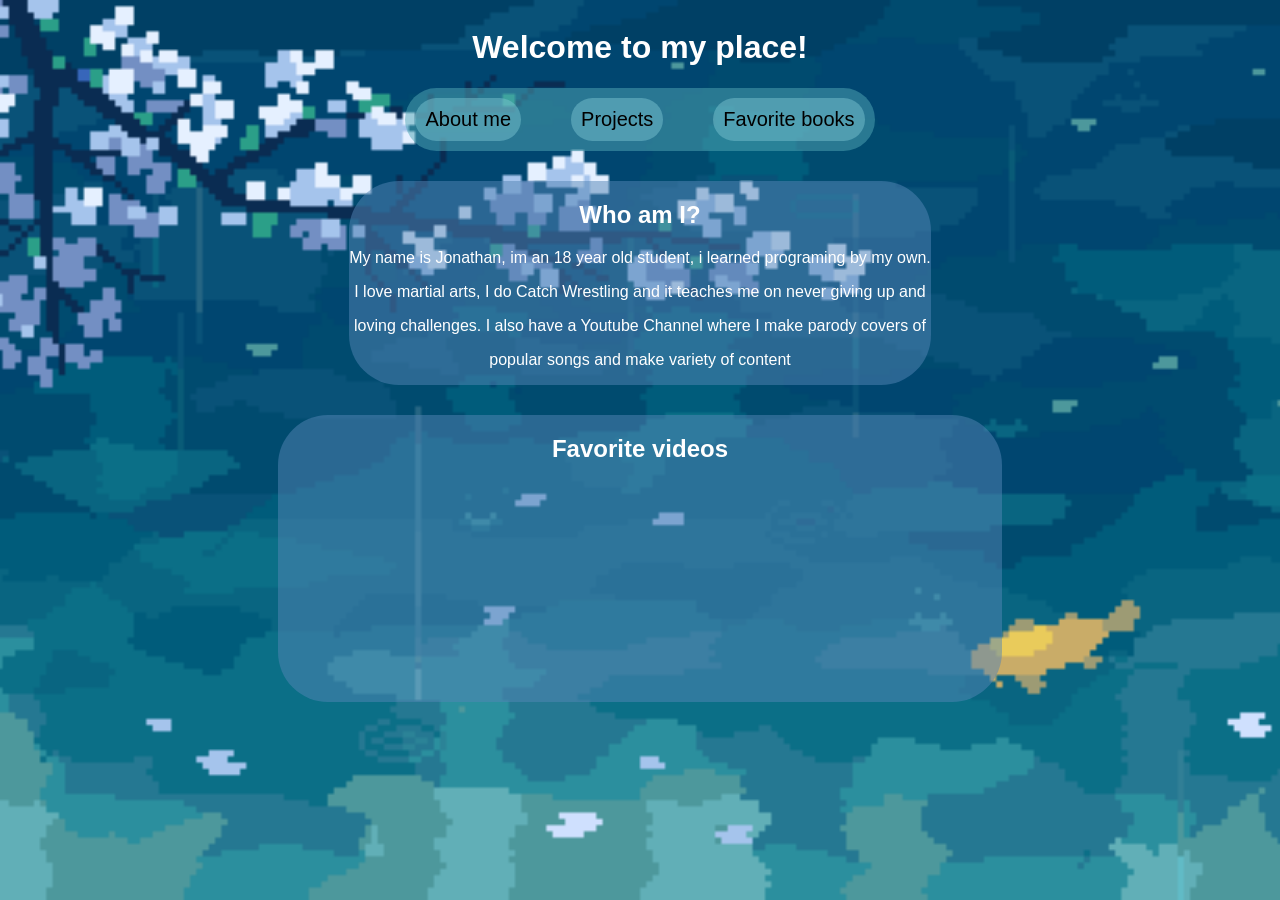
<file: index.html>
<!DOCTYPE html>
<html lang="en">
<head>
    <meta charset="UTF-8">
    <meta name="viewport" content="width=device-width, initial-scale=1.0">
    <title>ViajeroChill Website</title>
    <link rel="stylesheet" href="style.css">
    <link rel="icon" href="img/viajero.ico">
</head>
<body>
    
        <header id="header">
            <h1>Welcome to my place!</h1>
        </header>
    

    
        <nav class="navbar">
            <div>
                <a href="index.html">About me </a></div>
            <div><a href="projects.html">Projects </a></div>
            <div><a href="books.html">Favorite books </a></div>
        </nav>
   

    <section class="aboutme">
        <div class="text">
            <h2>Who am I?</h2>
            <p>My name is Jonathan, im an 18 year old student, i learned programing by my own.</p>
            <p>I love martial arts, I do Catch Wrestling and it teaches me on never giving up and</p>
            <p>loving challenges. I also have a Youtube Channel where I make parody covers of</p>
            <p>popular songs and make variety of content</p>
        </div>
    </section>

    <section id="ytvideos">
        <div>
        <h2>Favorite videos</h2>
            <iframe width="360" height="215" src="https://www.youtube.com/embed/vER_-0Tj4oM?si=yqDwPXiSBMKJF-i0" title="YouTube video player" frameborder="0" allow="accelerometer; autoplay; clipboard-write; encrypted-media; gyroscope; picture-in-picture; web-share" referrerpolicy="strict-origin-when-cross-origin" allowfullscreen></iframe>
            <iframe width="360" height="215" src="https://www.youtube.com/embed/ZhjFv-YRdzk?si=MJ3_9m2DJPW8rzdY" title="YouTube video player" frameborder="0" allow="accelerometer; autoplay; clipboard-write; encrypted-media; gyroscope; picture-in-picture; web-share" referrerpolicy="strict-origin-when-cross-origin" allowfullscreen></iframe>
        </div>    
    </section>
</body>
</html>
</file>
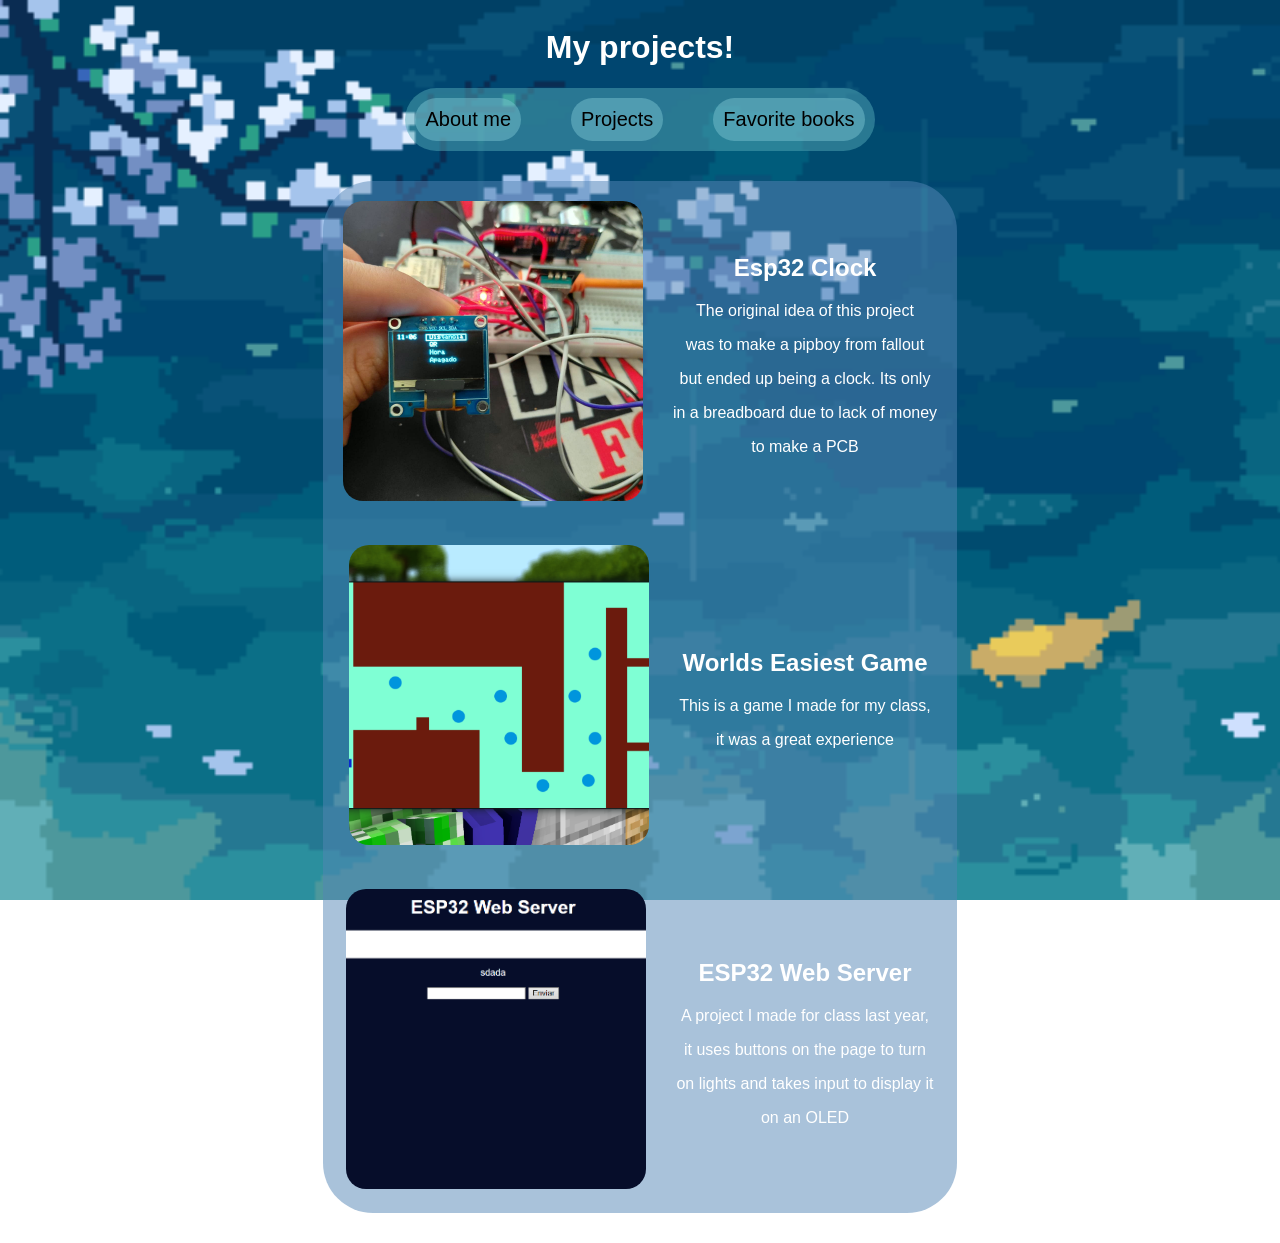
<file: projects.html>
<!DOCTYPE html>
<html lang="en">
<head>
    <meta charset="UTF-8">
    <meta name="viewport" content="width=device-width, initial-scale=1.0">
    <title>My projects</title>
    <link rel="stylesheet" href="style.css">
    <link rel="icon" href="img/viajero.ico">
</head>
<body>

    <header id="header">
        <h1>My projects!</h1>
    </header>

   <nav class="navbar">
            <div>
                <a href="index.html">About me </a></div>
            <div><a href="projects.html">Projects </a></div>
            <div><a href="books.html">Favorite books </a></div>
        </nav>

    <section class="projects">
        <div class="element">
            <a href="https://github.com/GiantDestructor/pitboy"><img src="img/esp32clock.jpeg" alt="" class="pImages"></a>
            <div>
                <h2>Esp32 Clock</h2>
                <p>The original idea of this project</p>
                <p> was to make a pipboy from fallout</p>
                <p> but ended up being a clock. Its only</p>
                <p> in a breadboard due to lack of money</p>
                <p>to make a PCB</p>
            </div>
        </div>

        <div class="element">
            
            <a href="https://juegomasdificildelmundo.netlify.app"><img src="img/easiest.png" alt="" class="pImages"></a> 
            <div>
                <h2>Worlds Easiest Game</h2>
                <p>This is a game I made for my class,</p>
                <p> it was a great experience</p>
            </div>
        </div>

        <div class="element">
            
            <a href="https://github.com/GiantDestructor/ESP32-WebServer/tree/main"><img src="img/esp32server.png" alt="" class="pImages"></a> 
            <div>
                <h2>ESP32 Web Server</h2>
                <p>A project I made for class last year,</p>
                <p>it uses buttons on the page to turn</p>
                <p>on lights and takes input to display it</p>
                <p>on an OLED</p>
            </div>
        </div>
    </section>
</body>
</html>
</file>
<file: style.css>
body
{
    background-image: url(img/background.gif);
    background-size: cover;
    background-position: center;
    background-repeat: no-repeat;
    background-attachment: fixed;
    color: white;
    font-family: 'Gill Sans', 'Gill Sans MT', Calibri, 'Trebuchet MS', sans-serif; /*Establish the font on the page*/
}

.aboutme
{   
    /*Makes a square behind the text like a container*/
    display:flex; 
    align-items: center;
    justify-content: center;
    text-align: center;
    background-color: rgb(85, 133, 181, 0.5);
    
    width: max-content;
    margin: 30px auto;
    border-radius: 50px;
}


#ytvideos
{   
    /*Makes a square behind the elements like a container*/
    display:flex;
    align-items: center;
    justify-content: center;
    
    text-align: center;

    background-color: rgb(85, 133, 181, 0.5);


    width: max-content;
    margin:     0 auto;
    border-radius: 50px;
}

#header
{   
    color: white;
    display:flex;
    align-items: center;
    justify-content: center;
    
    text-align: center;
}



.navbar
{

    display:grid;
    grid-template-columns: auto auto auto;
    
    grid-column-gap: 50px;
    padding: 10px;
    background:  rgb(83, 168, 182, 0.5) ;
    align-items: center;
    justify-content: center;
    text-align: center;

    width: max-content;
    margin: 0 auto;

    border-radius: 50px;

    color: black;

}



.projects
{
    display:flex;
    flex-direction: column;
    align-items: center;
    justify-content: center;
    
    text-align: center;

    background-color: rgb(85, 133, 181, 0.5);

    width: max-content;
    margin:     0 auto;
    border-radius: 50px; 
    margin: 30px auto;
}
.element
{
    display: flex;
    align-items: center;
    gap: 30px;
    margin: 20px;
}
.element img
{
    width: 300px; /*300*/
    height: 300px;
    object-fit: cover;
    border-radius: 20px;
}
.element div
{
    align-items: left;
}
.navbar div
{

    border-radius: 50px;
  background-color: rgb(121, 194, 208, 0.5); 
  padding: 10px;
  font-size: 20px;
  text-align: center;
  
}

a {
  color: inherit; 
  text-decoration: none; 
}

iframe
{border-radius: 50px;}
</file>
